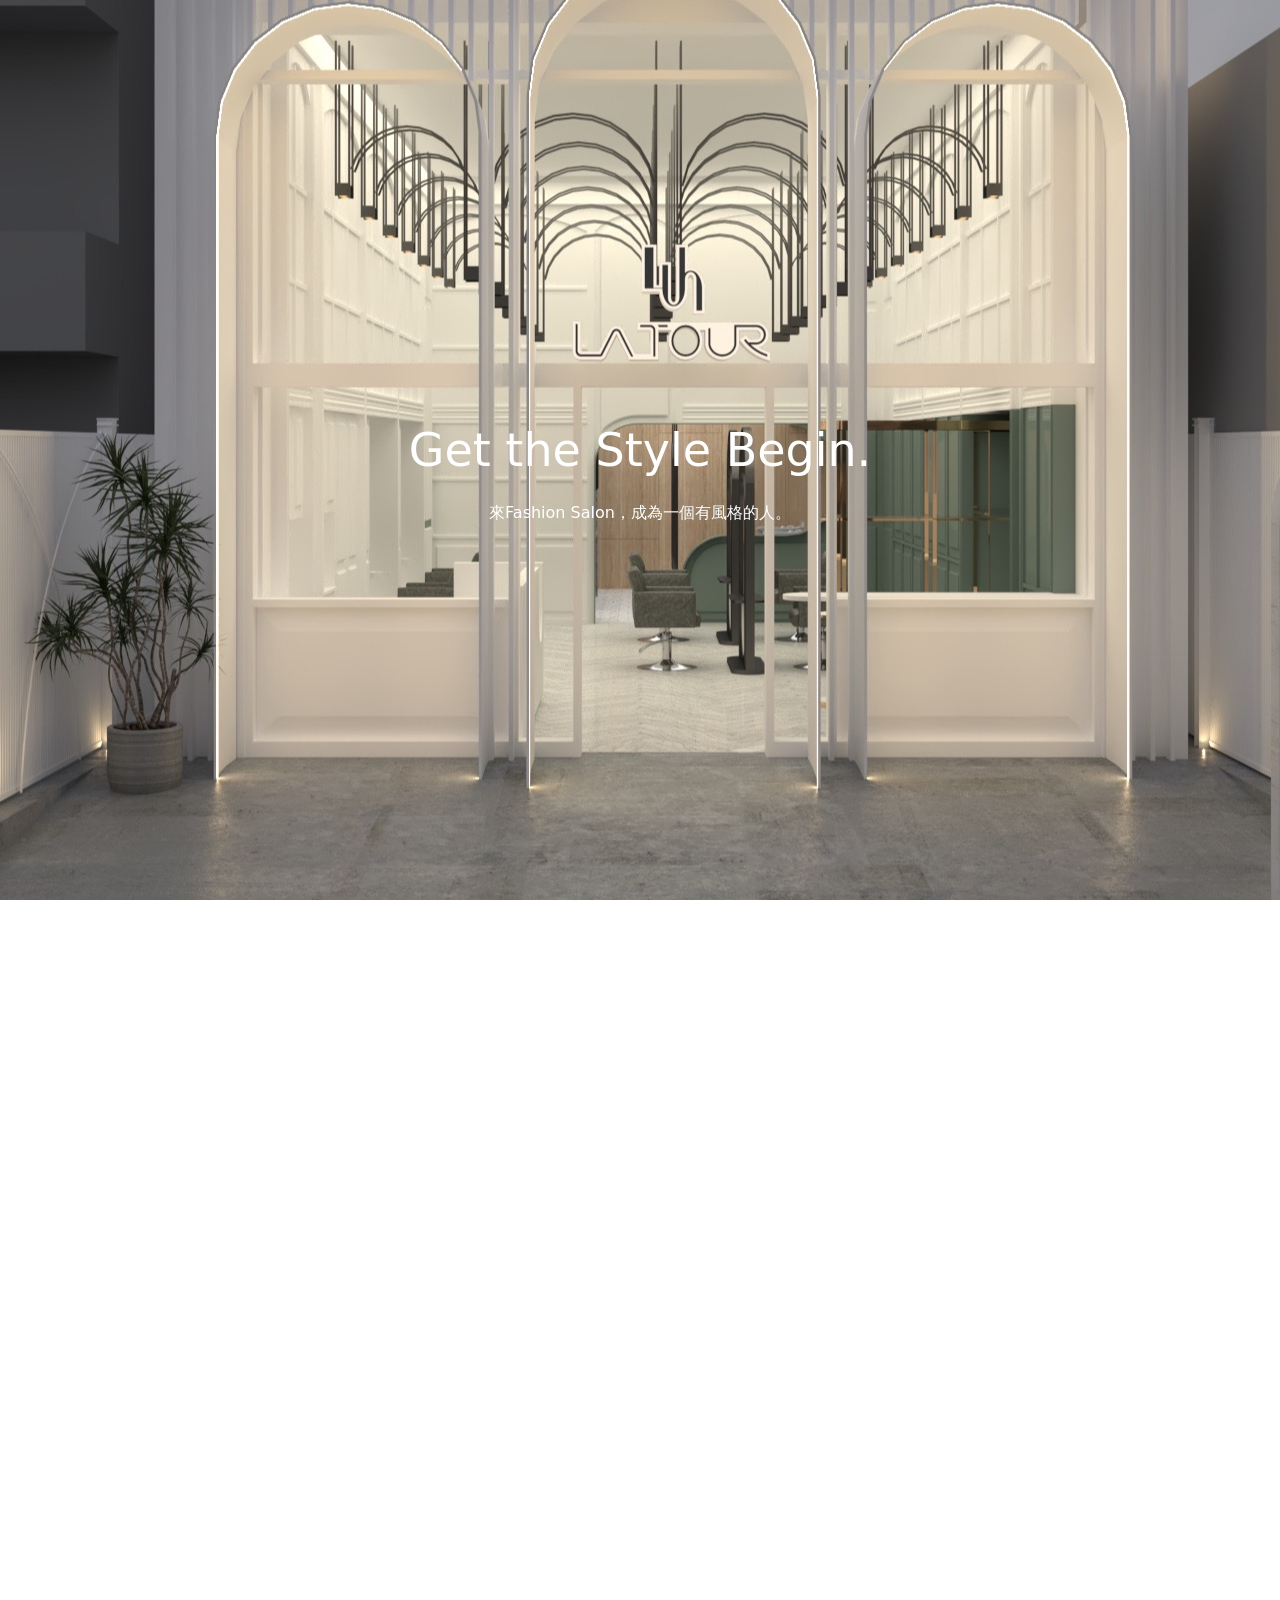
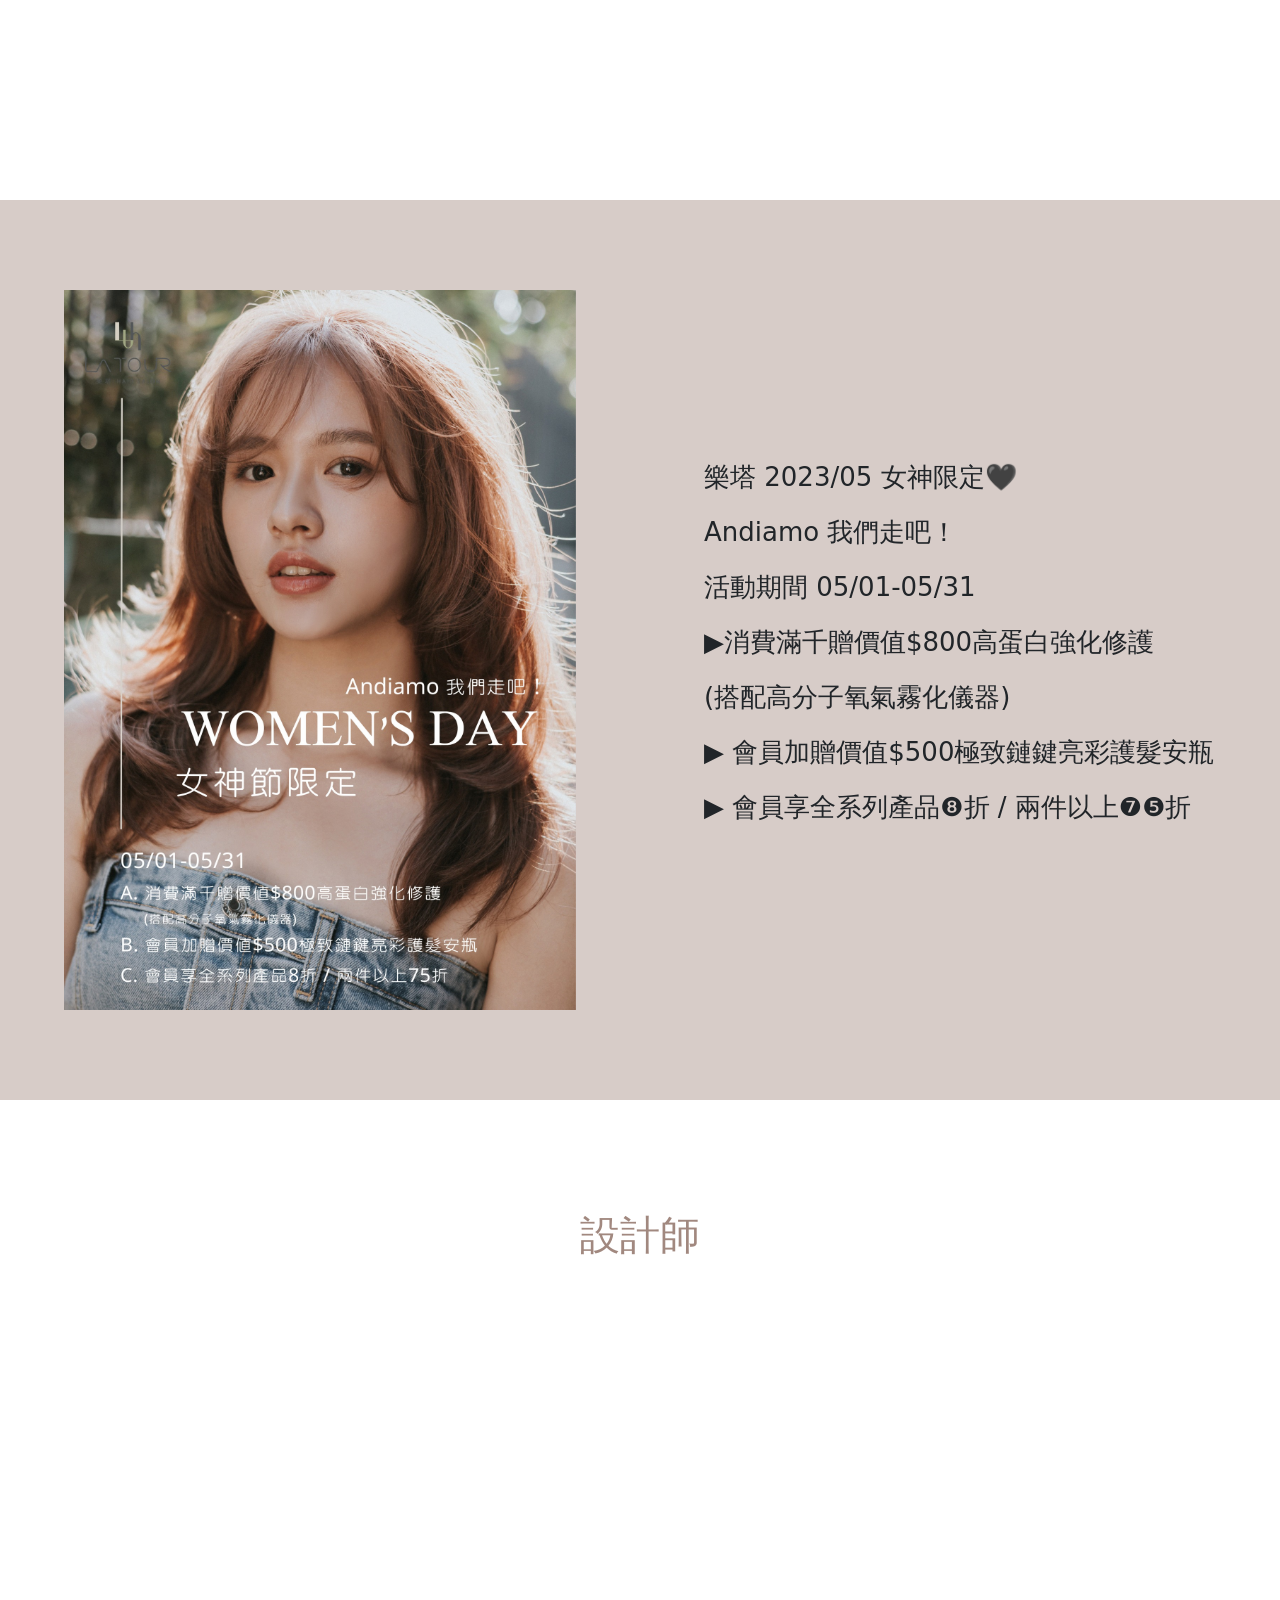
<file: index.html>
<!DOCTYPE html>
<html lang="en">
<head>
    <meta charset="UTF-8">
    <meta name="viewport" content="width=device-width, initial-scale=1, shrink-to-fit=no">
    <title>Document</title>
    <link href="https://cdn.jsdelivr.net/npm/bootstrap@5.3.2/dist/css/bootstrap.min.css" rel="stylesheet" integrity="sha384-T3c6CoIi6uLrA9TneNEoa7RxnatzjcDSCmG1MXxSR1GAsXEV/Dwwykc2MPK8M2HN" crossorigin="anonymous">
    <link href="https://unpkg.com/aos@2.3.1/dist/aos.css" rel="stylesheet">
    <link rel="stylesheet" href="./static/index.css">
</head>
<body>
    <div class="nav">
        <div class="nav-sidebox">
            <a href="#home" style="color: #ffa726; font-size: 20px;">Fashion Salon</a>
        </div>
        <div class="nav-centerbox">
            <div class="nav-centerbox-small">
                <a href="#about_us">關於我們</a>
            </div>
            <div class="nav-centerbox-small">
                <a href="#news">最新消息</a>
            </div>
            <div class="nav-centerbox-small">
                <a href="#designer">設計師群</a>
            </div>
        </div>
        <div class="nav-sidebox">
            <a class="aLink">預約時段</a>
        </div> 

    </div>

    <div class="box box1" id="home" > 
        <div class="img1"></div>
        <p class="text1">Get the Style Begin.</p>
        <p class="text2">來Fashion Salon，成為一個有風格的人。</p>
    </div>

    <div class="box box2" id="about_us" data-aos="flip-up" data-aos-duration="1000">
        <p class="text1">關於Fashion Salon</p>
        <p class="text2">Fashion Salon於2014年由阿布老師創立，隨著髮廊的經營。

            進一步拓展以設計師為核心的創作平台，結合與國際接軌的運作思考。
            
            樂塔所秉持的使命，是將髮型與時尚同行在當代生活的樣態，
            為每位客戶打造個人識別的品牌。
            
            我們期許最美好的旅程從嘉義第一精品髮廊樂塔開始，
            以專業技術與時尚美學的整合思維，不斷站在更新潮流的起點上。
            
            我們堅持自信優雅的步調，引領嚮往美好的你，深度體驗、持續出發。
            
            “La Tour- Get the style begin 來樂塔，成為一個有風格的人”</p>
    </div>

    <div class="box box3" id="news">
        <div class="box3-innerbox">
            <img src="./static/post.jpg" alt="">
            <div class="text-box">
                <p>樂塔 2023/05 女神限定🖤</p>
                <p>Andiamo 我們走吧！</p>
                <p>活動期間 05/01-05/31</p>
                <p>▶消費滿千贈價值$800高蛋白強化修護</p>
                <p>(搭配高分子氧氣霧化儀器)</p>
                <p>▶ 會員加贈價值$500極致鏈鍵亮彩護髮安瓶</p>
                <p>▶ 會員享全系列產品❽折 / 兩件以上❼❺折</p>
            </div>
        </div>
    </div>

    <div class="box box4" id="designer" style="height: 100vh;">
        <p class="title">設計師</p>
        <div class="box4-innerbox first" data-aos="zoom-in">
            <img src="./static/hair_designer2.jpg" alt="">
            <p>Angie</p>
        </div>

        <div class="box4-innerbox" data-aos="zoom-in">
            <img src="./static/hair_designer.jpg" alt="">
            <p>Diana</p>
        </div>

        <div class="box4-innerbox" data-aos="zoom-in">
            <img src="./static/hair_designer3.jpg" alt="">
            <p>John</p>
        </div>
    </div>

    <script src="https://cdn.jsdelivr.net/npm/bootstrap@5.3.2/dist/js/bootstrap.bundle.min.js" integrity="sha384-C6RzsynM9kWDrMNeT87bh95OGNyZPhcTNXj1NW7RuBCsyN/o0jlpcV8Qyq46cDfL" crossorigin="anonymous"></script>
    <script src="https://unpkg.com/aos@2.3.1/dist/aos.js"></script>
    <script>
        AOS.init();
      </script>
    <script src="./static/index.js"></script>
</body>
</html>
</file>
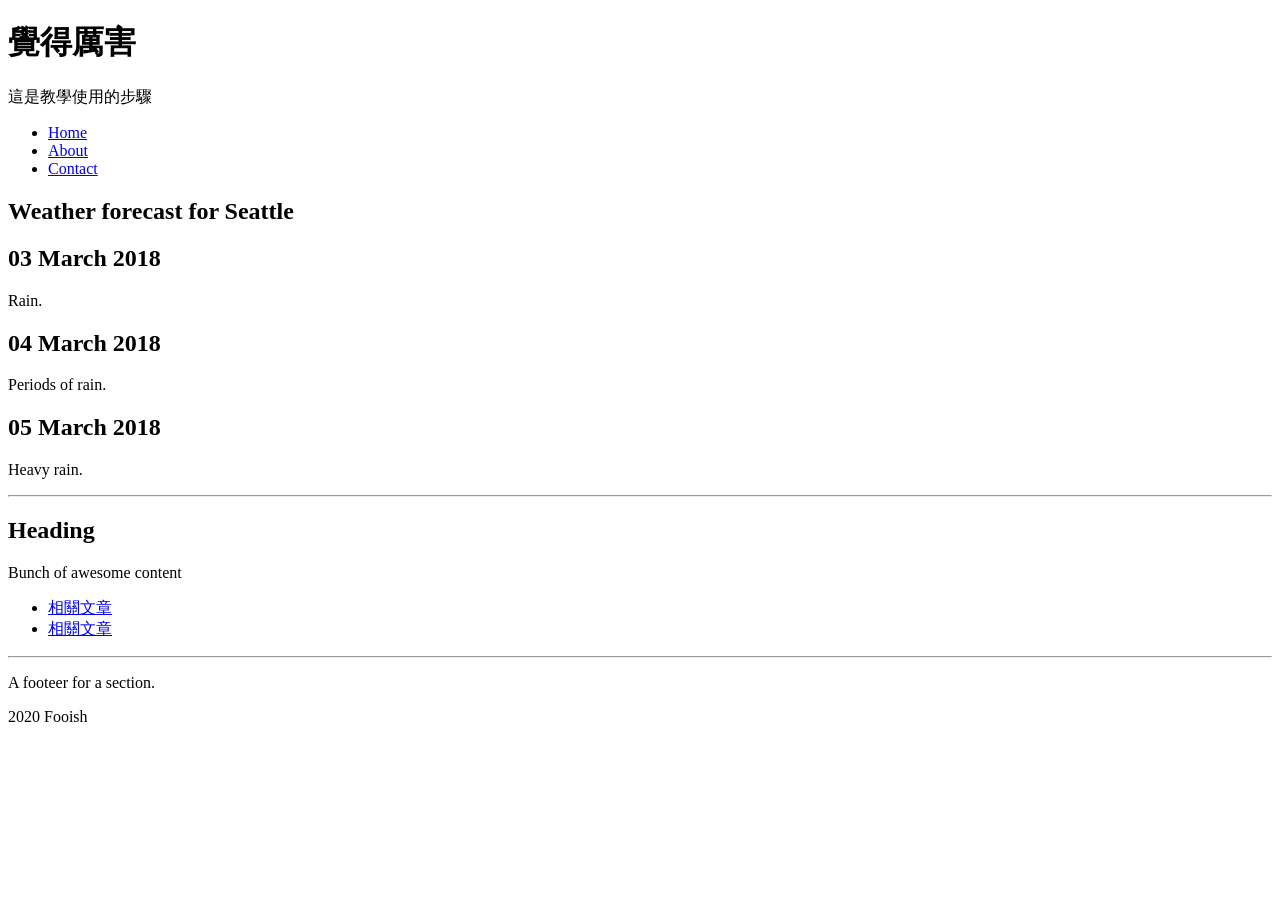
<file: t1.html>
<!DOCTYPE html>
<html lang="en">
    <head>
        <meta charset="UTF-8">
        <meta http-equiv="X-UA-Compatible" content="IE=edge">
        <meta name="viewport" content="width=device-width, initial-scale=1.0">
        <title>你好，GitHub</title>
    </head>
    <body>
        <h1>覺得厲害</h1>
        <p>這是教學使用的步驟</p>
        
    <nav class="menu">       <!-- <nav> 導覽 -->
        <ul>
            <li><a href="#">Home</a></li>
            <li><a href="#">About</a></li>
            <li><a href="#">Contact</a></li>
        </ul>
    </nav>

    <article class="forecast">         <!-- article 內容本身是完整且獨立的區塊 -->
        <h1>Weather forecast for Seattle</h1>
        
        <article class="day-forecast">
            <h2>03 March 2018</h2>
            <p>Rain.</p>
        </article>

        <article class="day-forecast">
            <h2>04 March 2018</h2>
            <p>Periods of rain.</p>
        </article>

        <article class="day-forecast">
            <h2>05 March 2018</h2>
            <p>Heavy rain.</p>
        </article>
    </article>

    <hr/>
    
    <section>
        <h1>Heading</h1>
        <p>Bunch of awesome content</p>
    </section>
    
    <article>
        <section id="intro">
            <!-- 介紹 -->
        </section>
    
        <section id="main_ccontent">
            <!-- 主內容 -->
        </section>
    
        <section id="related">
            <ul>
                <li><a href="test.html">相關文章</a></li>
                <li><a href="index.html">相關文章</a></li>
            </ul>
        </section>
    </article>

    <hr/>
    <!-- footer兩種寫法 -->
    <section>
        <!-- stuff -->
        <footer>
            <p>A footeer for a section.</p>
        </footer>
    </section>
    
    <footer>
        <p>2020 Fooish</p>
        <!-- A footeer for a page -->
    </footer>

    </body>
</html>
</file>
<file: static/index.css>
html {
    background-color: beige;
}

a {
    text-decoration: none;
    cursor: pointer;
    transition: all 0.2s ease-in-out;
}

.nav {
    position: fixed;
    top: 0;
    width: 100vw;
    height: 100px;
    display: flex;
    background-color: #4f4f4f;
    opacity: 0;
    transition: all 0.2s ease-in-out;
    z-index: 99;
}

.nav.op-80 {
    opacity: 90%;
}

.nav .nav-sidebox{
    display: flex;
    justify-content: center;
    align-items: center;
    font-size: large;
    width: 25%;
}

.nav .nav-centerbox{
    display: flex;
    justify-content: center;
    align-items: center;
    flex-grow: 1;
}

@media screen and (max-width: 700px) {
    .nav .nav-centerbox{
        justify-content: space-evenly;
    }
  }

.nav .nav-centerbox .nav-centerbox-small{
    display: flex;
    justify-content: center;
    align-items: center;
    width:20%;
}

.nav .nav-centerbox .nav-centerbox-small a{
    color: #fff;
}

.nav .nav-centerbox .nav-centerbox-small a:hover{
    transform: scale(1.1);
}

.nav .nav-centerbox .nav-centerbox-small a:active{
    transform: scale(0.9);
}

.nav .nav-sidebox .aLink{
    padding: 4px 6px;
    color: #fff;
    border: 2px solid #fff;
}

.nav .nav-sidebox .aLink:hover{
    transform: scale(1.1);
    background-color: aqua;
    border: 2px solid aqua;
}

.nav .nav-sidebox .aLink:active{
    transform: scale(0.9);
}

@media screen and (max-width: 600px) {
    .nav a {
        font-size: 12px !important;
    }

    .nav .nav-centerbox .nav-centerbox-small{
        width:33%;
    }
  }

.box {
    position: relative;
    width: 100vw;
    height: 100vh;
}

.box1 .img1 {
    background-image: url(./hair_salon2.jpg);
    background-position: center;
    background-repeat: no-repeat;
    background-attachment: fixed;
    width: 100vw;
    height: 100vh;
}

.box1 .text1 {
    position: absolute;
    top: 50%;
    left: 50%;
    transform: translate(-50%, -50%);
    font-size: 46px;
    color: #fff;
}

.box1 .text2 {
    position: absolute;
    top: 57%;
    left: 50%;
    transform: translate(-50%, -50%);
    font-size: 16px;
    color: #fff;
}

@media screen and (max-width: 600px) {
    .box1 .text1 {
        top: 48%;
        font-size: 26px;
        width: 350px;
        text-align: center;
    }

    .box1 .text2 {
        top: 54%;
        font-size: 16px;
        color: #fff;
        width: 350px;
        text-align: center;
    }
  }

.box2 .text1 {
    position: absolute;
    top: 40%;
    left: 50%;
    transform: translate(-50%, -50%);
    font-size: 46px;
    color: #000;
}

@media screen and (max-width: 800px) {
    .box2 .text1 {
        font-size: 26px;
        width: 300px;
        text-align: center;
    }
  }

@media screen and (max-width: 650px) {
    .box2 .text1 {
        top: 30%;
        font-size: 26px;
    }
}

.box2 .text2 {
    position: absolute;
    top: 57%;
    left: 50%;
    transform: translate(-50%, -50%);
    font-size: 16px;
    color: #a1887f;
}

.box3 {
    background-color: #d7ccc8;
}

.box3-innerbox {
    display: flex;
    justify-content: space-around;
    align-items: center;
    height: 100%;
}

.box3 img {
    width: 40%;
    height: 80%;
}

.box3 .text-box {
    display: flex;
    flex-direction: column;
    justify-content: center;
    width: 40%;
    height: 80%;
}

.box3 .text-box p{
    font-size: 26px;
}

@media screen and (max-width: 650px) {
    .box3-innerbox {
        flex-direction: column  ;
    }

    .box3 img {
        margin: 50px 0px;
        width: 60%;
        height: 80%;
    }

    .box3 .text-box p{
        font-size: 16px;
    }
}

.box4 {
    position: relative;
    display: flex;
    justify-content: space-around;
    align-items: center;
}

.box4 .title{
    position: absolute;
    top: 10%;
    font-size: 40px;
}

@media screen and (max-width: 650px) {
    .box4 {
        flex-direction: column;
        justify-content: space-around;
        align-items: center;
    }

    .box4 .title{
        position: relative;
        font-size: 36px;
    }

    .box4 .first{
        margin-top: 100px !important;
    }
}

.box4 p{
    display: flex;
    justify-content: space-around;
    align-items: center;
    font-size: 26px;
    margin-top: 15px;
    color: #a1887f;
}

@media screen and (max-width: 600px) {
    .box {
        height: 200vh !important;
    }
  }
</file>
